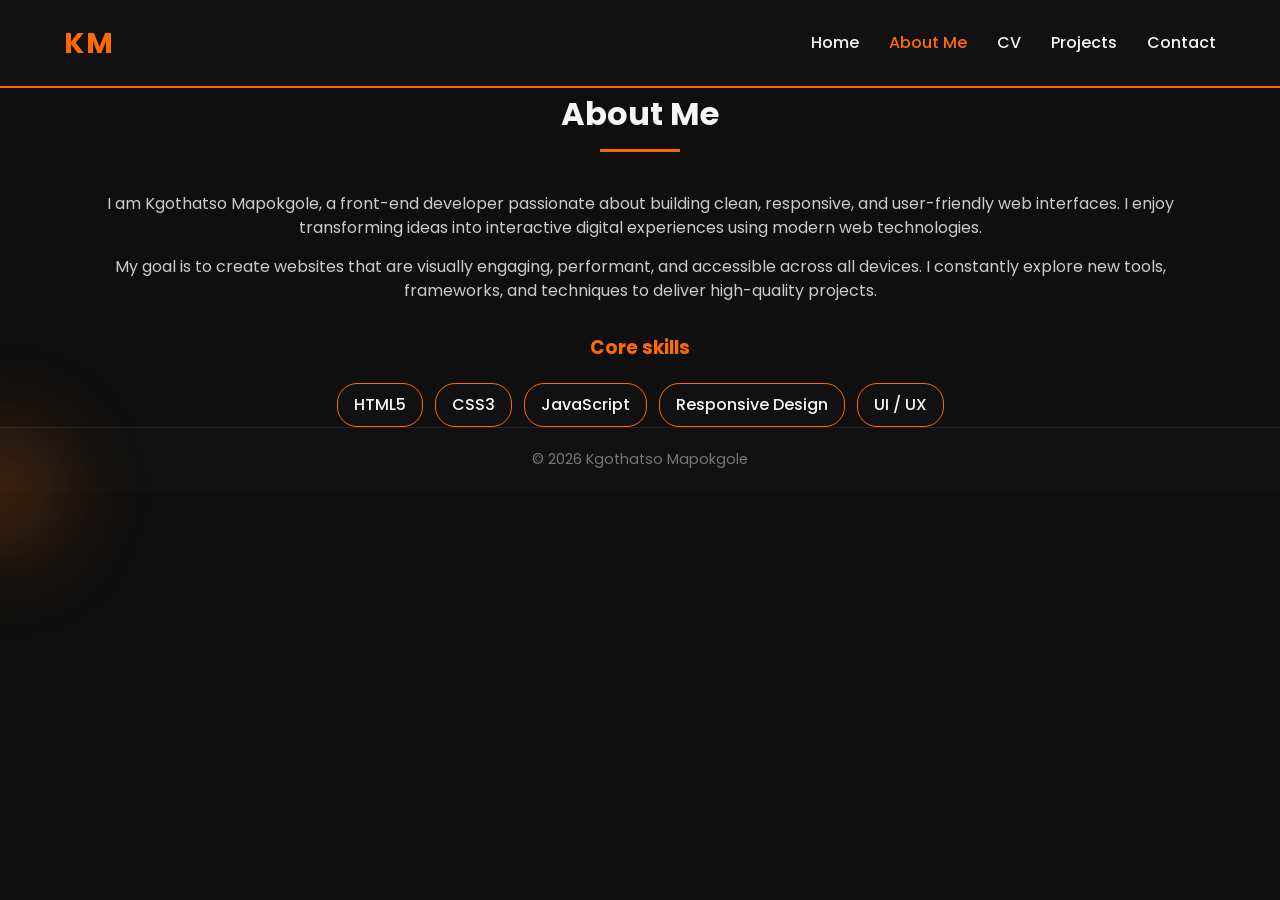
<file: about.html>
<!DOCTYPE html>
<html lang="en">

<head>
    <meta charset="UTF-8">
    <title>About Me | Kgothatso Mapokgole</title>
    <meta name="viewport" content="width=device-width, initial-scale=1.0">

    <!-- Stylesheet -->
    <link rel="stylesheet" href="CSS/Styles.css">

    <!-- Google Font -->
    <link href="https://fonts.googleapis.com/css2?family=Poppins:wght@300;400;600&display=swap" rel="stylesheet">
</head>

<body>

<header class="header">
    <nav class="nav container">
        <div class="logo">KM</div>
        <ul class="nav-links">
            <li><a href="index.html">Home</a></li>
            <li><a class="active" href="about.html">About Me</a></li>
            <li><a href="cv.html">CV</a></li>
            <li><a href="portfolio.html">Projects</a></li>
            <li><a href="contact.html">Contact</a></li>
        </ul>
    </nav>
</header>

<main class="container about-page">
    <h1 class="section-title">About Me</h1>

    <div class="about-card animate-card">
        <p>
            I am Kgothatso Mapokgole, a front-end developer passionate about building clean, responsive,
            and user-friendly web interfaces. I enjoy transforming ideas into interactive digital
            experiences using modern web technologies.
        </p>
        <p>
            My goal is to create websites that are visually engaging, performant, and accessible across all devices.
            I constantly explore new tools, frameworks, and techniques to deliver high-quality projects.
        </p>
    </div>

    <div class="skills-card animate-card">
        <h3>Core skills</h3>
        <div class="skills-list">
            <span>HTML5</span>
            <span>CSS3</span>
            <span>JavaScript</span>
            <span>Responsive Design</span>
            <span>UI / UX</span>
        </div>
    </div>
</main>

<footer class="footer">
    <div class="container footer-content">
        <p>© 2026 Kgothatso Mapokgole</p>
    </div>
</footer>

<!-- JS -->
<script src="js/script.js"></script>

</body>
</html>
</file>
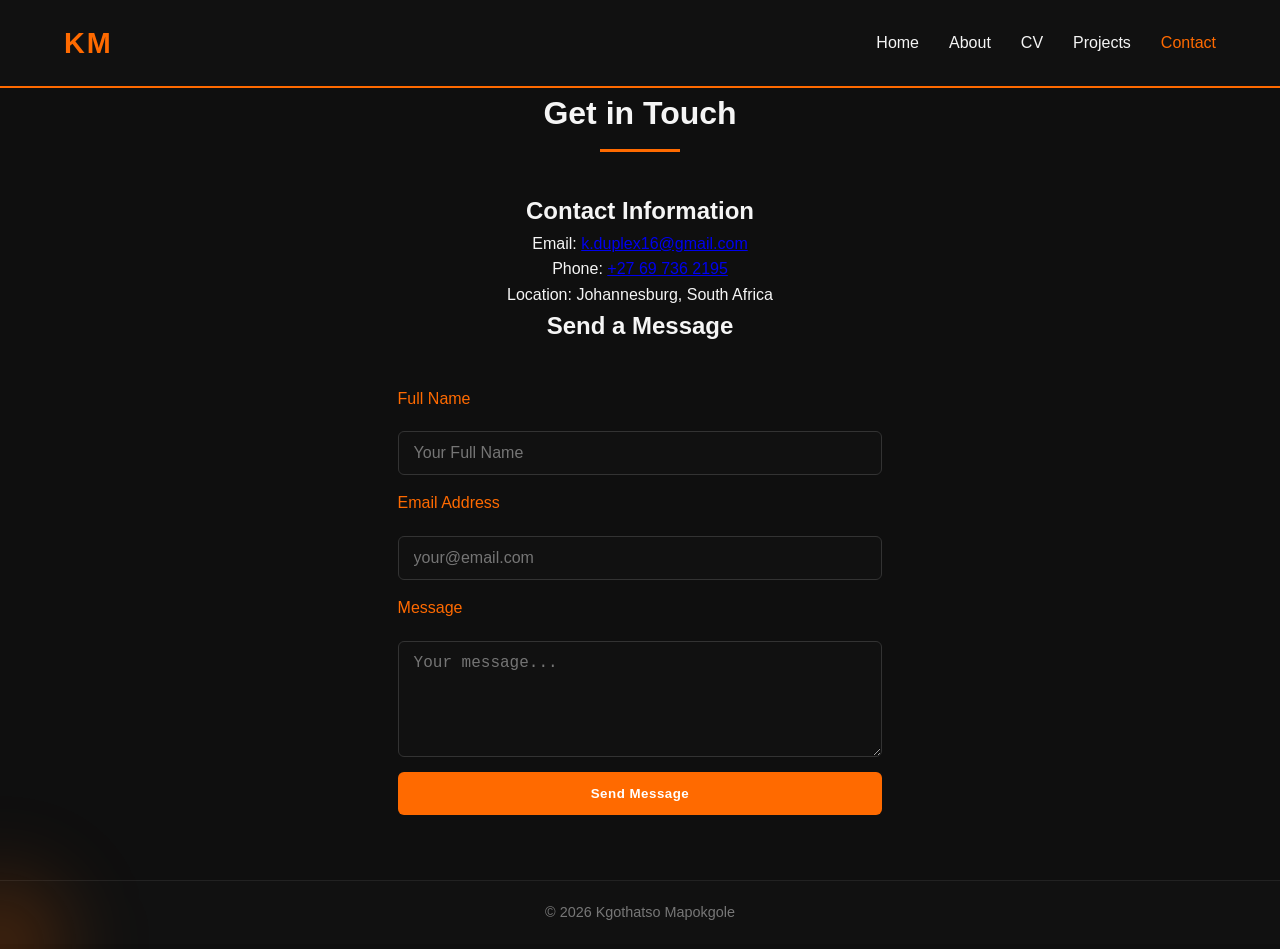
<file: contact.html>
<!DOCTYPE html>
<html lang="en">
<head>
    <meta charset="UTF-8">
    <title>Contact | Kgothatso Mapokgole</title>
    <meta name="viewport" content="width=device-width, initial-scale=1.0">
    <link rel="stylesheet" href="CSS/Styles.css">
</head>
<body>

<!-- Header / Navigation -->
<header class="header">
    <nav class="nav container">
        <h1 class="logo">KM</h1>
        <ul class="nav-links">
            <li><a href="index.html">Home</a></li>
            <li><a href="about.html">About</a></li>
            <li><a href="cv.html">CV</a></li>
            <li><a href="portfolio.html">Projects</a></li>
            <li><a href="contact.html" class="active">Contact</a></li>
        </ul>
    </nav>
</header>

<!-- Contact Section -->
<main class="container contact-section">
    <h1 class="section-title">Get in Touch</h1>

    <div class="contact-grid">

        <!-- Contact Details -->
        <div class="contact-details">
            <h2>Contact Information</h2>
            <p>Email: <a class="inline-link" href="mailto:k.duplex16@gmail.com">k.duplex16@gmail.com</a></p>
            <p>Phone: <a class="inline-link" href="tel:+27697362195">+27 69 736 2195</a></p>
            <p>Location: Johannesburg, South Africa</p>
        </div>

        <!-- Contact Form -->
        <div class="contact-form">
            <h2>Send a Message</h2>
            <form id="contact-form" novalidate>
                <label for="name">Full Name</label>
                <input type="text" id="name" placeholder="Your Full Name" required>

                <label for="email">Email Address</label>
                <input type="email" id="email" placeholder="your@email.com" required>

                <label for="message">Message</label>
                <textarea id="message" rows="5" placeholder="Your message..." required></textarea>

                <button type="submit" class="btn btn-projects">Send Message</button>
                <p id="form-message"></p>
            </form>
        </div>

    </div>
</main>

<!-- Footer -->
<footer class="footer">
    <div class="container footer-content">
        <p>© 2026 Kgothatso Mapokgole</p>
    </div>
</footer>

<script src="js/script.js"></script>
</body>
</html>
</file>
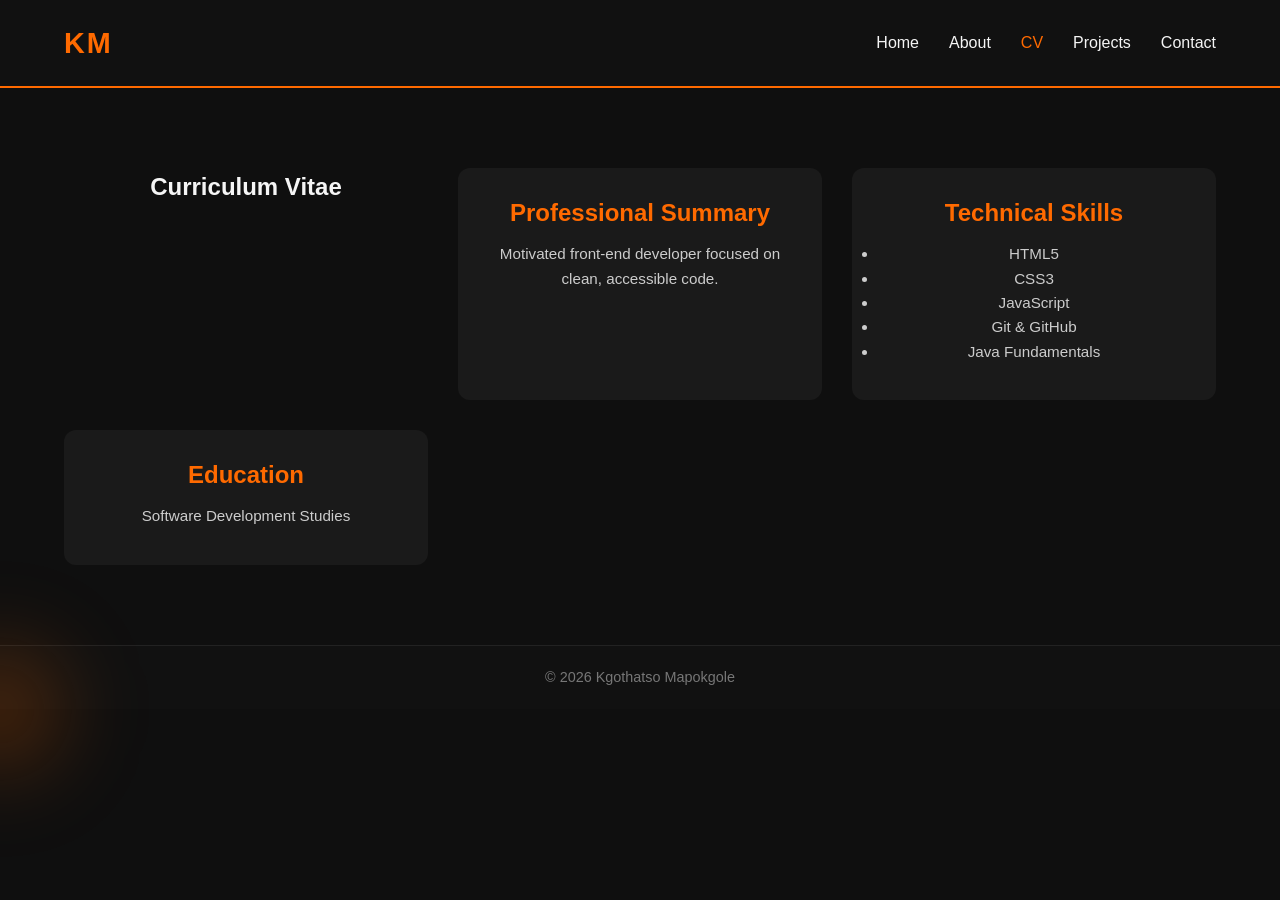
<file: cv.html>
<!DOCTYPE html>
<html lang="en">
<head>
    <meta charset="UTF-8">
    <title>CV | Kgothatso Mapokgole</title>
    <meta name="viewport" content="width=device-width, initial-scale=1.0">
    <link rel="stylesheet" href="CSS/Styles.css">
</head>
<body>

<header>
    <nav class="container">

        <h1 class="logo">KM</h1>

        <!-- Mobile Menu Button -->
        <div class="menu-toggle">
            ☰
        </div>

        <ul class="nav-links">
            <li><a href="index.html">Home</a></li>
            <li><a href="about.html">About</a></li>
            <li><a href="cv.html" class="active">CV</a></li>
            <li><a href="portfolio.html">Projects</a></li>
            <li><a href="contact.html">Contact</a></li>
        </ul>

    </nav>
</header>

<main class="container">
    <section>
        <h1>Curriculum Vitae</h1>

        <article>
            <h2>Professional Summary</h2>
            <p>Motivated front-end developer focused on clean, accessible code.</p>
        </article>

        <article>
            <h2>Technical Skills</h2>
            <ul>
                <li>HTML5</li>
                <li>CSS3</li>
                <li>JavaScript</li>
                <li>Git & GitHub</li>
                <li>Java Fundamentals</li>
            </ul>
        </article>

        <article>
            <h2>Education</h2>
            <p>Software Development Studies</p>
        </article>

    </section>
</main>

<footer>
    <p>&copy; 2026 Kgothatso Mapokgole</p>
</footer>

<script src="js/script.js"></script>
</body>
</html>
</file>
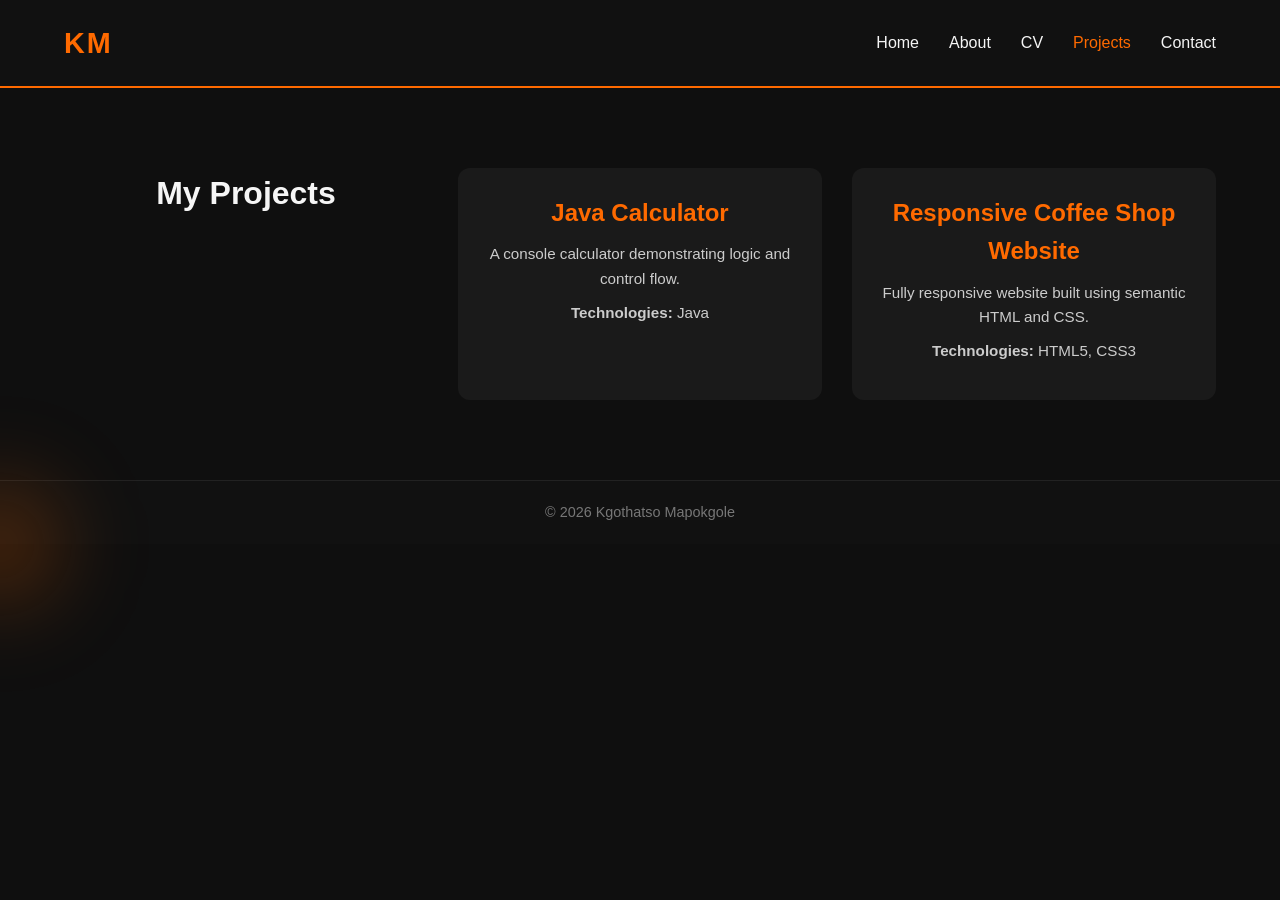
<file: portfolio.html>
<!DOCTYPE html>
<html lang="en">
<head>
    <meta charset="UTF-8">
    <title>Projects | Kgothatso Mapokgole</title>
    <meta name="viewport" content="width=device-width, initial-scale=1.0">
    <link rel="stylesheet" href="CSS/Styles.css">
</head>
<body>

<header>
    <nav class="container">
        <h1 class="logo">KM</h1>

        <!-- Mobile Menu Button -->
        <div class="menu-toggle">
            ☰
        </div>
        
        <ul class="nav-links">
            <li><a href="index.html">Home</a></li>
            <li><a href="about.html">About</a></li>
            <li><a href="cv.html">CV</a></li>
            <li><a href="portfolio.html" class="active">Projects</a></li>
            <li><a href="contact.html">Contact</a></li>
        </ul>
    </nav>
</header>

<main class="container projects">
    <h1>My Projects</h1>

    <article class="project-card">
        <h2>Java Calculator</h2>
        <p>A console calculator demonstrating logic and control flow.</p>
        <p><strong>Technologies:</strong> Java</p>
    </article>

    <article class="project-card">
        <h2>Responsive Coffee Shop Website</h2>
        <p>Fully responsive website built using semantic HTML and CSS.</p>
        <p><strong>Technologies:</strong> HTML5, CSS3</p>
    </article>

</main>

<footer>
    <p>&copy; 2026 Kgothatso Mapokgole</p>
</footer>

<script src="js/script.js"></script>
</body>
</html>
</file>
<file: CSS/Styles.css>
/* ===============================
   GLOBAL RESET
================================= */
* {
    margin: 0;
    padding: 0;
    box-sizing: border-box;
}

body {
    font-family: "Poppins", sans-serif;
    background-color: #0f0f0f;
    color: #f5f5f5;
    line-height: 1.6;
    text-align: center;
    transition: opacity 0.4s ease;
}

/* ===============================
   CONTAINER
================================= */
.container {
    width: 90%;
    max-width: 1200px;
    margin: auto;
    position: relative;
}

/* ===============================
   HEADER / NAVBAR
================================= */
header {
    background-color: #111;
    border-bottom: 2px solid #ff6a00;
    position: sticky;
    top: 0;
    z-index: 1000;
}

nav {
    display: flex;
    justify-content: space-between;
    align-items: center;
    padding: 20px 0;
}

.logo {
    font-size: 1.8rem;
    font-weight: 700;
    color: #ff6a00;
    letter-spacing: 2px;
}

.nav-links {
    list-style: none;
    display: flex;
    gap: 30px;
}

.nav-links a {
    text-decoration: none;
    color: #f5f5f5;
    font-weight: 500;
    position: relative;
    transition: 0.3s ease;
}

.nav-links a:hover,
.nav-links a.active {
    color: #ff6a00;
}

.nav-links a::after {
    content: "";
    position: absolute;
    width: 0;
    height: 2px;
    background: #ff6a00;
    left: 0;
    bottom: -5px;
    transition: 0.3s;
}

.nav-links a:hover::after {
    width: 100%;
}

/* ===============================
   HERO SECTION
================================= */
.hero {
    min-height: 90vh;
    display: flex;
    align-items: center;
    justify-content: flex-start;
    position: relative;
    padding: 5vw;
}

.hero-text {
    max-width: 700px;
    text-align: left;
}

.hero-text h1 {
    font-size: clamp(1.5rem, 4vw, 2.2rem);
    color: #fff;
    text-align: center;
}

.hero-text h2 {
    font-size: clamp(2rem, 6vw, 3rem);
    margin: 15px 0;
    color: #ff6a00;
    text-shadow: 0 0 15px rgba(255,106,0,0.35);
}

.hero-text p {
    font-size: clamp(1rem, 2.5vw, 1.1rem);
    margin-bottom: 30px;
    color: #ccc;
}

/* ===============================
   HERO LETTER ENTRANCE ANIMATION
================================= */
.hero-text h2 span {
    display: inline-block;
    opacity: 0;
    transform: translateY(40px) scale(0.8);
    animation: heroLetterReveal 4s forwards;
}

@keyframes heroLetterReveal {
    0% { opacity: 0; transform: translateY(40px) scale(0.8); filter: blur(6px); }
    60% { opacity: 1; transform: translateY(-6px) scale(1.05); filter: blur(0); }
    100% { opacity: 1; transform: translateY(0) scale(1); }
}

/* ===============================
   HERO BUTTONS
================================= */
.hero-buttons {
    display: flex;
    gap: 20px;
    flex-wrap: wrap;
}

.btn {
    position: relative;
    display: inline-block;
    padding: 14px 32px;
    text-decoration: none;
    font-weight: 600;
    border-radius: 6px;
    overflow: hidden;
    letter-spacing: 0.5px;
    transition: all 0.35s ease;
}

.btn-projects {
    border: 2px solid #ff6a00;
    color: #ff6a00;
    background: transparent;
}

.btn-projects:hover {
    background: #ff8c1a;
    transform: translateY(-3px);
    box-shadow: 0 10px 25px rgba(255,106,0,0.4);
}

.btn-cv {
    border: 2px solid #ff6a00;
    color: #ff6a00;
    background: transparent;
}

.btn-cv:hover {
    background: #ff6a00;
    color: #fff;
    transform: translateY(-3px);
    box-shadow: 0 10px 25px rgba(255,106,0,0.4);
}

.btn::before {
    content: "";
    position: absolute;
    top: 0;
    left: -75%;
    width: 50%;
    height: 100%;
    background: rgba(255,255,255,0.2);
    transform: skewX(-25deg);
    transition: 0.6s;
}

.btn:hover::before {
    left: 130%;
}

/* ===============================
   HERO IMAGE - FIXED BOTTOM RIGHT
================================= */
.hero-image {
    position: fixed; /* changed from absolute to fixed */
    bottom: 20px;
    right: 20px;
    width: clamp(120px, 15vw, 180px);
    height: clamp(120px, 15vw, 180px);
    border-radius: 50%;
    overflow: hidden;
    box-shadow: 0 10px 25px rgba(255,106,0,0.4);
    transition: transform 0.3s ease;
    z-index: 1000; /* make sure it stays above other content */
}

.hero-image img {
    width: 100%;
    height: 100%;
    object-fit: cover;
    display: block;
}

.hero-image:hover {
    transform: scale(1.05);
}

/* ===============================
   ABOUT / SKILLS
================================= */
.about-preview {
    padding: 80px 0;
}

.section-title {
    font-size: 2rem;
    margin-bottom: 40px;
    position: relative;
}

.section-title::after {
    content: "";
    width: 80px;
    height: 3px;
    background: #ff6a00;
    display: block;
    margin: 10px auto 0;
}

.about-grid {
    display: grid;
    grid-template-columns: repeat(auto-fit, minmax(250px, 1fr));
    gap: 30px;
    text-align: left;
}

.about-card p {
    margin-bottom: 15px;
    color: #ccc;
    line-height: 1.5;
}

.skills-card {
    margin-top: 30px;
}

.skills-card h3 {
    margin-bottom: 20px;
    color: #ff6a00;
}

.skills-list {
    display: flex;
    flex-wrap: wrap;
    gap: 12px;
    justify-content: center;
}

.skills-list span {
    padding: 8px 16px;
    border-radius: 20px;
    border: 1px solid #ff6a00;
    background: #111;
    color: #f5f5f5;
    font-weight: 500;
    transition: all 0.3s ease;
}

.skills-list span:hover {
    transform: translateY(-3px);
    color: #ff6a00;
    font-weight: 600;
}

/* ===============================
   PROJECT CARDS & CV ARTICLES
================================= */
.projects,
main section {
    display: grid;
    grid-template-columns: repeat(auto-fit, minmax(280px, 1fr));
    gap: 30px;
    padding: 80px 0;
    text-align: center;
}

.projects > h1 {
    text-align: center;
    width: 100%;
    margin-bottom: 40px;
}

.project-card,
main section article {
    background: #1a1a1a;
    padding: 25px;
    border-radius: 12px;
    border: 1px solid transparent;
    transition: transform 0.3s ease, box-shadow 0.3s ease, border 0.3s ease;
    cursor: pointer;
    opacity: 0;
    transform: translateY(40px);
}

.project-card:hover,
main section article:hover {
    border: 1px solid #ff6a00;
    transform: translateY(-10px);
    box-shadow: 0 15px 35px rgba(255,106,0,0.4);
}

.project-card h2,
main section article h2 {
    margin-bottom: 10px;
    color: #ff6a00;
    align-self: center;
}

.project-card p,
main section article p,
main section article ul {
    color: #ccc;
    font-size: 0.95rem;
    margin-bottom: 10px;
}

/* ===============================
   CONTACT FORM
================================= */
#contact-form {
    display: flex;
    flex-direction: column;
    gap: 15px;
    margin: 40px auto;
    width: 100%;
    max-width: 600px;
    text-align: left;
    padding: 0 5%;
}

#contact-form label {
    font-weight: 500;
    color: #ff6a00;
    margin-bottom: 5px;
}

#contact-form input,
#contact-form textarea {
    padding: 12px 15px;
    border-radius: 6px;
    border: 1px solid #333;
    background: #111;
    color: #f5f5f5;
    font-size: 1rem;
    outline: none;
    transition: all 0.3s ease;
}

#contact-form input:focus,
#contact-form textarea:focus {
    border: 1px solid #ff6a00;
}

#contact-form button {
    background: #ff6a00;
    color: #fff;
    border: none;
    padding: 14px 25px;
    border-radius: 6px;
    font-weight: 600;
    cursor: pointer;
    transition: all 0.3s ease;
}

#contact-form button:hover {
    background: #ff8c1a;
    transform: translateY(-2px);
    box-shadow: 0 5px 15px rgba(255,106,0,0.4);
}

#form-message {
    margin-top: 10px;
    font-size: 0.9rem;
    color: #ff6a00;
}

/* ===============================
   CURSOR GLOW
================================= */
.cursor-glow {
    position: fixed;
    width: 180px;
    height: 180px;
    border-radius: 50%;
    pointer-events: none;
    background: radial-gradient(circle, rgba(255,106,0,0.35) 0%, rgba(255,106,0,0.15) 40%, rgba(255,106,0,0.05) 60%, transparent 70%);
    transform: translate(-50%, -50%);
    z-index: 0;
    filter: blur(40px);
    transition: transform 0.08s linear;
}

/* ===============================
   FOOTER
================================= */
footer {
    background: #111;
    text-align: center;
    padding: 20px;
    border-top: 1px solid #222;
    color: #777;
    font-size: 0.9rem;
}

/* ===============================
   RESPONSIVE
================================= */
@media(max-width:1024px){
    .hero-image {
        width: clamp(120px, 15vw, 180px);
        height: clamp(120px, 15vw, 180px);
    }
}

@media(max-width:768px){
    .hero-text {
        text-align: center;
    }

    .hero-text h2 {
        font-size: clamp(1.8rem, 5vw, 2.2rem);
    }

    .hero-buttons {
        flex-direction: column;
        gap: 12px;
    }

    .skills-list {
        justify-content: center;
    }

    #contact-form {
        width: 100%;
    }

    .hero-image {
        bottom: 10px;
        right: 10px;
    }
}

@media(max-width:480px){
    .hero {
        padding: 3vw;
    }

    .hero-text h2 {
        font-size: clamp(1.5rem, 5vw, 2.2rem);
    }

    .hero-text h1 {
        font-size: clamp(1.2rem, 4vw, 1.6rem);
    }

    .nav-links {
        gap: 10px;
    }

    .hero-image {
        width: 100px;
        height: 100px;
    }

    .projects,
    main section {
        gap: 20px;
        padding: 40px 0;
    }
}

/* ===============================
   MOBILE DROPDOWN MENU FIX
================================= */
/* Hide hamburger by default (desktop) */
.menu-toggle {
    display: none;
    font-size: 28px;
    cursor: pointer;
}

@media (max-width: 768px) {

   /* ===============================
   MOBILE DROPDOWN MENU
================================= */

/* Hide hamburger on desktop */
.menu-toggle{
    display:none;
    font-size:28px;
    cursor:pointer;
}

/* Desktop nav */
.nav-links{
    display:flex;
    list-style:none;
    gap:30px;
}

/* Mobile layout */
@media (max-width:768px){

    /* show hamburger */
    .menu-toggle{
        display:block;
        color:#ff6a00;
    }

    /* hide nav links initially */
    .nav-links{
        display:none;
        position:absolute;
        top:70px;
        right:20px;
        background:#0f0f0f;
        width:200px;
        flex-direction:column;
        align-items:center;
        padding:20px;
        border-radius:8px;
        box-shadow:0 10px 20px rgba(0,0,0,0.4);
    }

    /* show menu when active */
    .nav-links.active{
        display:flex;
    }

    .nav-links li{
        margin:12px 0;
    }
}

    /* Mobile nav links hidden by default */
    .nav-links {
        display: none;
        position: absolute;
        top: 70px;
        right: 20px;
        width: 220px;
        flex-direction: column;
        align-items: center;
        background: #0f0f0f;
        padding: 20px;
        border-radius: 8px;
        box-shadow: 0 10px 20px rgba(0,0,0,0.4);
    }

    .nav-links.active {
        display: flex;
        animation: dropdown 0.3s ease;
    }

    .nav-links li {
        margin: 12px 0;
    }

    .nav-links a {
        color: #fff;
        font-size: 16px;
    }
}

@keyframes dropdown {
    from { opacity: 0; transform: translateY(-10px); }
    to { opacity: 1; transform: translateY(0); }
}
</file>
